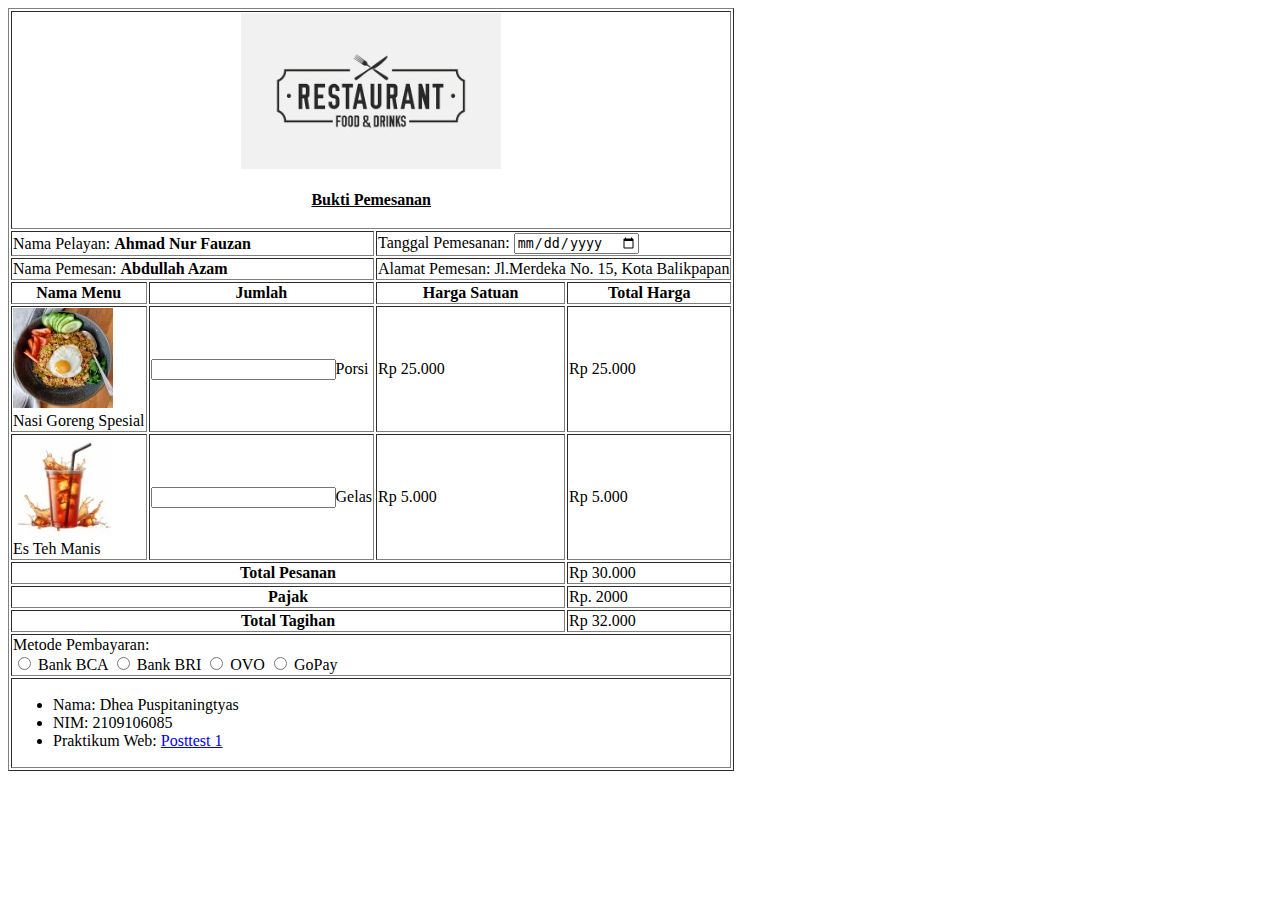
<file: Posttest_1/index.html>
<!DOCTYPE html>
<html lang="en">
<head>
    <meta charset="UTF-8">
    <meta name="viewport" content="width=device-width, initial-scale=1.0">
    <title>POSTTEST1</title>
</head>
<body>
    <table border="1">
       <tr>
            <th 
                colspan="4"><img src="logo-resto.jpeg" alt="Logo">
                <br><br>
                <ins>Bukti Pemesanan</ins>
                <br><br>
            </th>
       </tr>
       <tr>
            <td colspan="2">Nama Pelayan: <b>Ahmad Nur Fauzan</b></td>
            <td colspan="2">Tanggal Pemesanan: <input type="date" name="tanggal" id="tanggal"></td>
       </tr>
       <tr>
            <td colspan="2">Nama Pemesan: <b>Abdullah Azam</b></td>
            <td colspan="2">Alamat Pemesan: Jl.Merdeka No. 15, Kota Balikpapan</td>
       </tr>
       <tr>
            <td align="center"><b>Nama Menu</b></td>
            <td align="center"><b>Jumlah</b></td>
            <td align="center"><b>Harga Satuan</b></td>
            <td align="center"><b>Total Harga</b></td>
       </tr>
       <tr>
            <td>
                <img src="nasi-goreng.jpeg" alt="nasgor">
                <br>
                Nasi Goreng Spesial
            </td>
            <td><input type="text">Porsi</td>
            <td>Rp 25.000</td>
            <td>Rp 25.000</td>
       </tr>
       <tr>
            <td>
                <img src="es-teh-manis.jpeg" alt="esteh">
                <br>
                Es Teh Manis
            </td>
            <td><input type="text">Gelas</td>
            <td>Rp 5.000</td>
            <td>Rp 5.000</td>
        </tr>
        <tr>
            <td colspan="3" align="center"><b>Total Pesanan</b></td>
            <td>Rp 30.000</td>
        </tr>
        <tr>
            <td colspan="3" align="center"><b>Pajak</b></td>
            <td>Rp. 2000</td>
        </tr>
        <tr>
            <td colspan="3" align="center"><b>Total Tagihan</b></td>
            <td>Rp 32.000</td>
        </tr>
        <tr>
            <td colspan="4">
                Metode Pembayaran:
                <br>
                <input type="radio" name="gender"> Bank BCA
                <input type="radio" name="gender"> Bank BRI
                <input type="radio" name="gender"> OVO
                <input type="radio" name="gender"> GoPay
            </td> 
        </tr>
        <tr>
            <td colspan="4">
                <ul>
                    <li>Nama: Dhea Puspitaningtyas</li>
                    <li>NIM: 2109106085</li>
                    <li>Praktikum Web: <a href="https://classroom.google.com/c/NzEwMjM0NDcyMzE3/a/NzExMzUxOTczNTg2/details">Posttest 1</a></li>
                </ul>
            </td>
        </tr>
    </table>
</body>
</html>
</file>
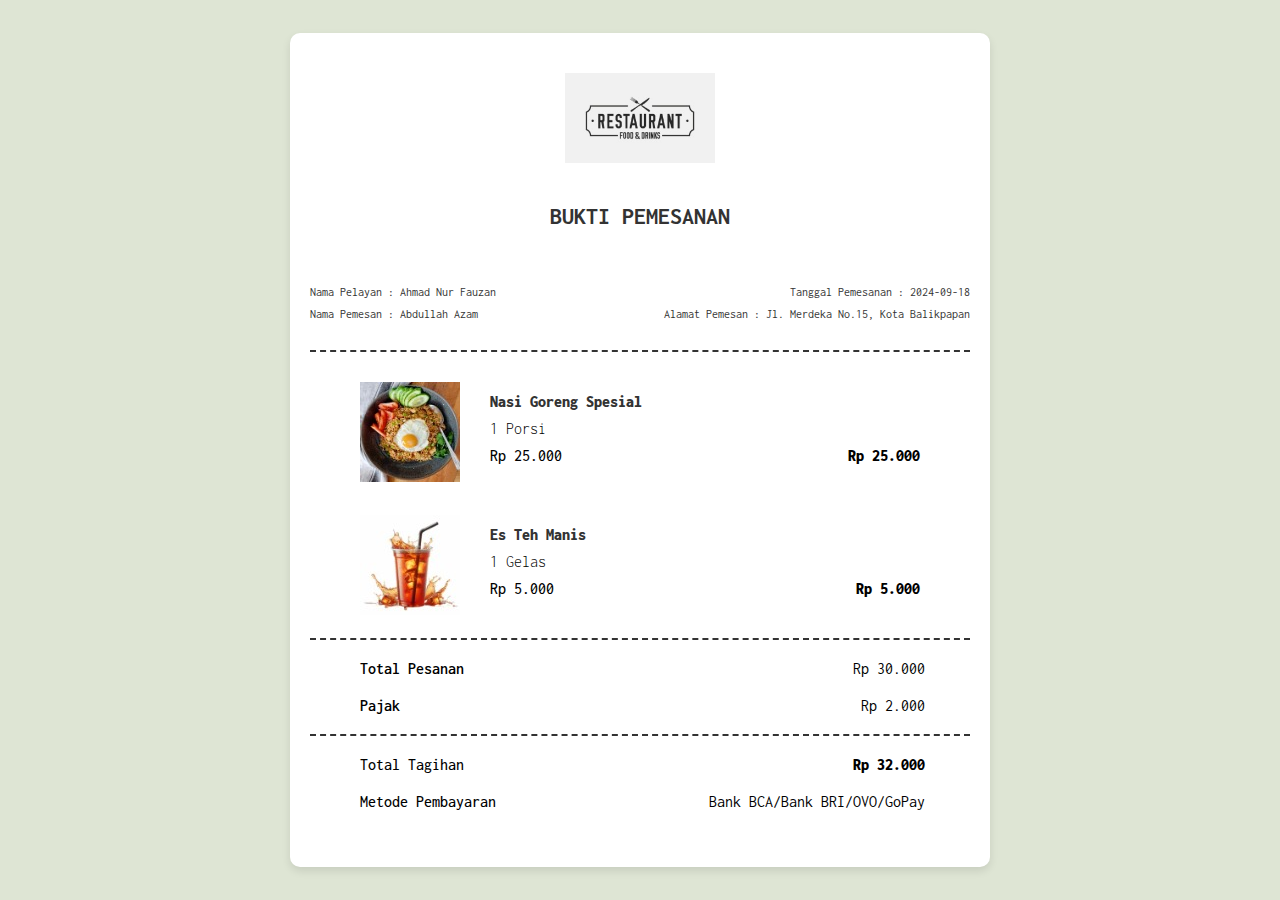
<file: Posttest_2/index.html>
<!DOCTYPE html>
<html lang="en">
<head>
    <meta charset="UTF-8">
    <meta name="viewport" content="width=device-width, initial-scale=1.0">
    <title>POSTTEST2</title>
    <link rel="stylesheet" href="style.css">
</head>
<body>
    <div class="container">
        <div class="logo-container">
            <img src="logo-resto.jpeg" alt="logo" class="logo">
        </div>
        <h2>BUKTI PEMESANAN</h2>
        <br>
        <form>
            <div class="flex-container">
                <p class="header">Nama Pelayan : Ahmad Nur Fauzan</p>
                <p class="header">Tanggal Pemesanan : 2024-09-18</p>
            </div>
            <div class="flex-container">
                <p class="header">Nama Pemesan : Abdullah Azam</p>
                <p class="header">Alamat Pemesan : Jl. Merdeka No.15, Kota Balikpapan</p>
            </div>
            <div class="dashed-line"></div>
            <div class="order-container">
                <div class="order-list">
                    <img src="nasi-goreng.jpeg" alt="nasgor" class="pic">
                </div>
                <div class="order-details">
                    <p class="menu">Nasi Goreng Spesial</p>
                    <p class="order">1 Porsi</p>
                    <div class="price-total-container">
                        <p class="price">Rp 25.000</p>
                        <p class="total">Rp 25.000</p>
                    </div>
                </div>                
            </div>
            <div class="order-container">
                <div class="order-list">
                    <img src="es-teh-manis.jpeg" alt="esteh" class="pic">
                </div>
                <div class="order-details">
                    <p class="menu">Es Teh Manis</p>
                    <p class="order">1 Gelas</p>
                    <div class="price-total-container">
                        <p class="price">Rp 5.000</p>
                        <p class="total">Rp 5.000</p>
                    </div>
                </div>                
            </div>
            <div class="dashed-line"></div>
            <div class="details" id="total">
                <p class="detail">Total Pesanan</p>
                <p>Rp 30.000</p>
            </div>
            <div class="details">
                <p class="detail">Pajak</p>
                <p>Rp 2.000</p>
            </div>
            <div class="dashed-line"></div>
            <div class="details">
                <p class="tagihan">Total Tagihan</p> 
                <p id="tagihan">Rp 32.000</p>
            </div>
            <div class="details">
                <p class="tagihan">Metode Pembayaran</p>
                <p>Bank BCA/Bank BRI/OVO/GoPay</p>
            </div>
            <br>
        </form>
    </div>    
</body>
</html>
</file>
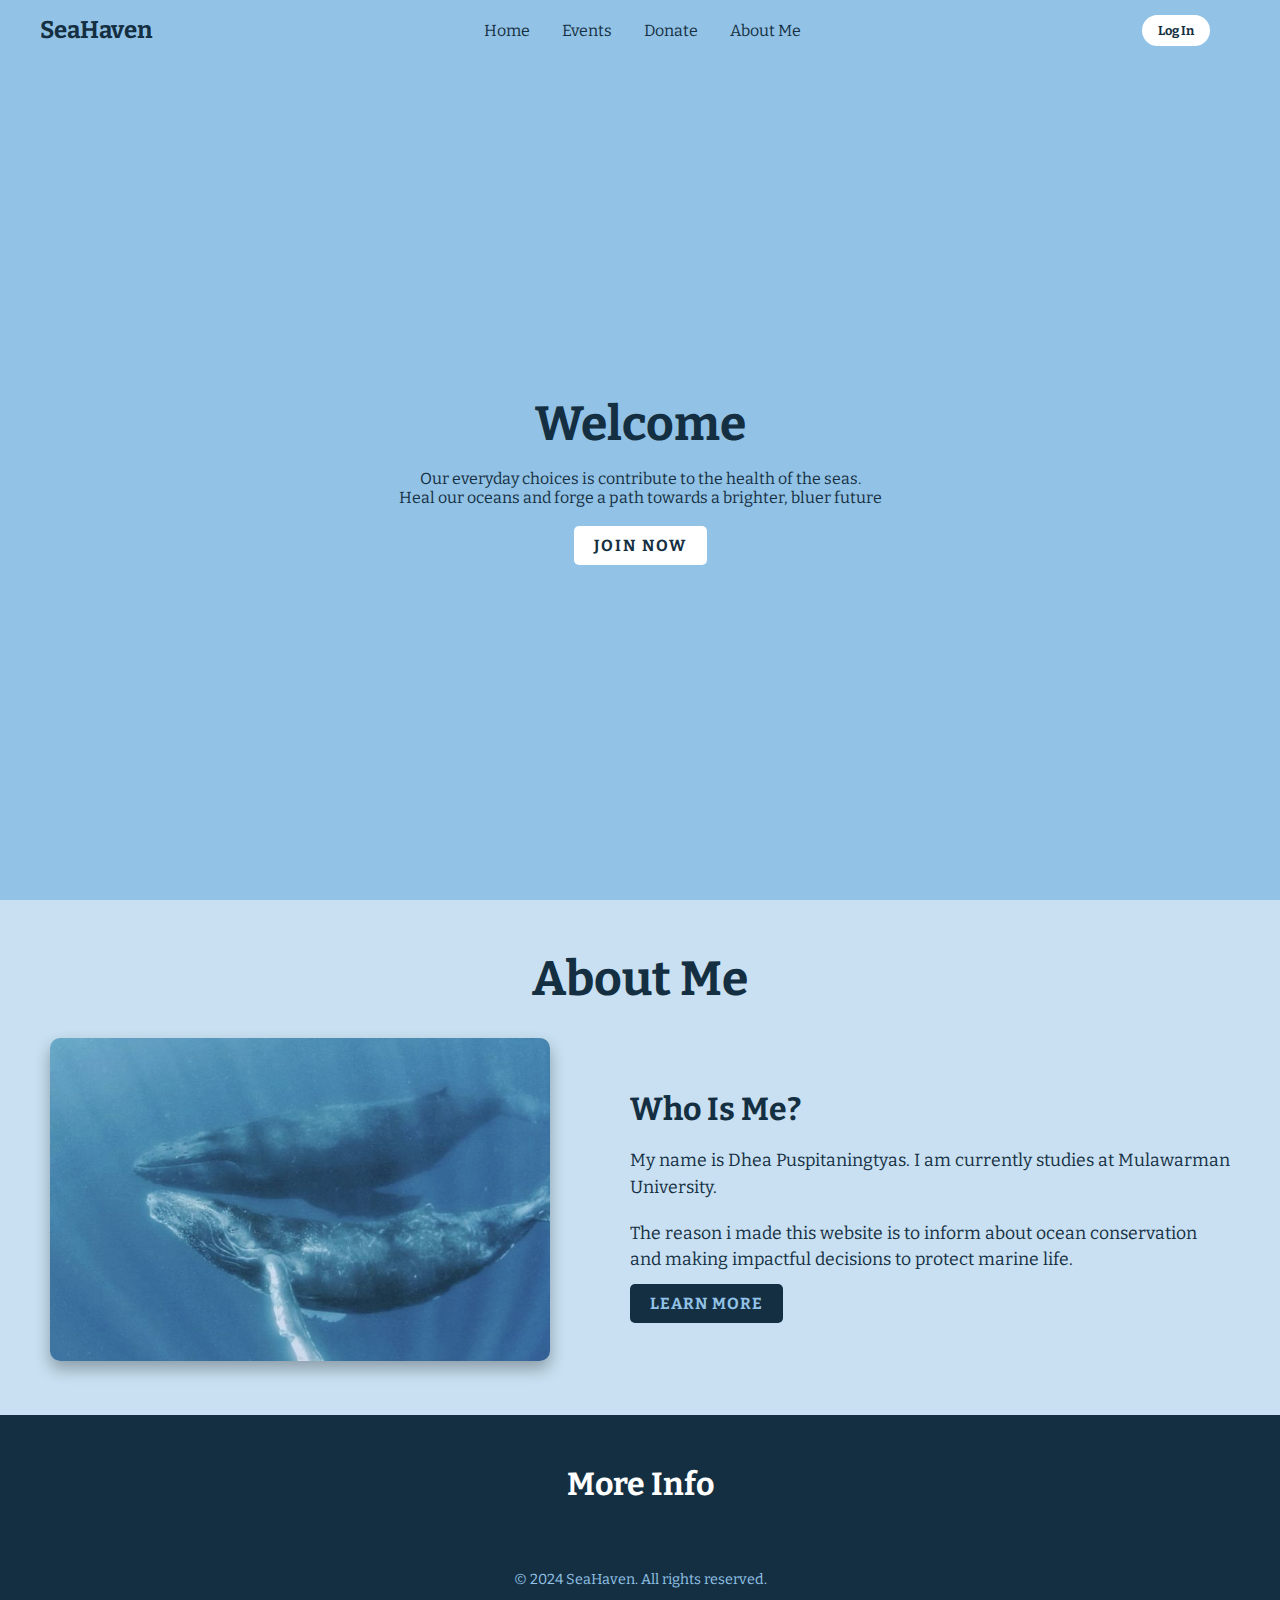
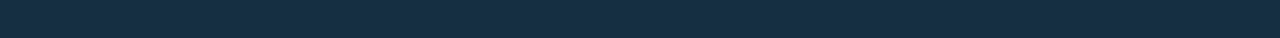
<file: Posttest_3/index.html>
<!DOCTYPE html>
<html lang="en" dir="ltr">
    <head>
        <meta charset="utf-8">
        <meta name="viewport" content="width=device-width, initial-scale=1.0">
        <link rel="stylesheet" href="style.css"> 
        <link rel="stylesheet" href="https://cdnjs.cloudflare.com/ajax/libs/font-awesome/6.6.0/css/all.min.css" integrity="sha512-Kc323vGBEqzTmouAECnVceyQqyqdsSiqLQISBL29aUW4U/M7pSPA/gEUZQqv1cwx4OnYxTxve5UMg5GT6L4JJg==" crossorigin="anonymous" referrerpolicy="no-referrer" />
        <title>SeaHaven</title>
    </head>
    <body>
        <header>
            <div class="navbar">
                <div class="logo"><a href="a">SeaHaven</a></div>
                <ul class="links">
                    <li><a href="#">Home</a></li>
                    <li><a href="#">Events</a></li>
                    <li><a href="#">Donate</a></li>
                    <li><a href="#about">About Me</a></li>
                </ul>
                <div class="action-container">
                    <a href="a" class="action-btn">Log In</a>
                    <a href="#" class="mode-toggle-btn">
                        <i class="fa-solid fa-moon"></i>
                    </a> 
                </div>
                               
                <div class="toggle-btn">
                    <i class="fa-solid fa-bars"></i>
                </div>
            </div>

            <div class="dropdown-menu">
                <li><a href="#">Home</a></li>
                    <li><a href="#">Events</a></li>
                    <li><a href="#">Donate</a></li>
                    <li><a href="#about">About Me</a></li>
                    <li><a href="a" class="action-btn">Log In</a></li>
            </div>
        </header>

        <main>
            <section id="hero">
                <h1>Welcome</h1>
                <p>Our everyday choices is contribute to the health of the seas. <br>Heal our oceans and forge a path towards a brighter, bluer future</p><br>
                <a href="#" class="info-btn">Join Now</a>
                <div class="popup" id="join-popup">
                    <div class="popup-content">
                        <span class="close-btn">&times;</span>
                        <h2>Welcome</h2>
                        <p>Thank you for your interest in joining us!</p>
                    </div>
                </div>
            </section>
        </main>

        <section class="about" id="about">
            <h3 class="heading">About Me</h3>
            <div class="about-container">
                <div class="about-image">
                    <img src="pict/whale.jpeg" alt="Whale Image">
                </div>
                <div class="about-content">
                    <h3>Who Is Me?</h3>
                    <p>My name is Dhea Puspitaningtyas. I am currently studies at Mulawarman University.</p>
                    <p>The reason i made this website is to inform about ocean conservation and making impactful decisions to protect marine life.</p>
                    <a href="#" class="learn-btn">Learn More</a>
                </div>
            </div>
        </section>        

        <footer>
            <div class="footer-container">
                <h3>More Info</h3>
                <div class="social-icons">
                    <a href="https://www.facebook.com" target="_blank"><i class="fab fa-facebook"></i></a>
                    <a href="https://www.twitter.com" target="_blank"><i class="fab fa-twitter"></i></a>
                    <a href="https://www.instagram.com" target="_blank"><i class="fab fa-instagram"></i></a>
                </div>
                <p>&copy; 2024 SeaHaven. All rights reserved.</p>
            </div>
        </footer>

        <script src="script.js"></script>       
    </body>
</html>
</file>
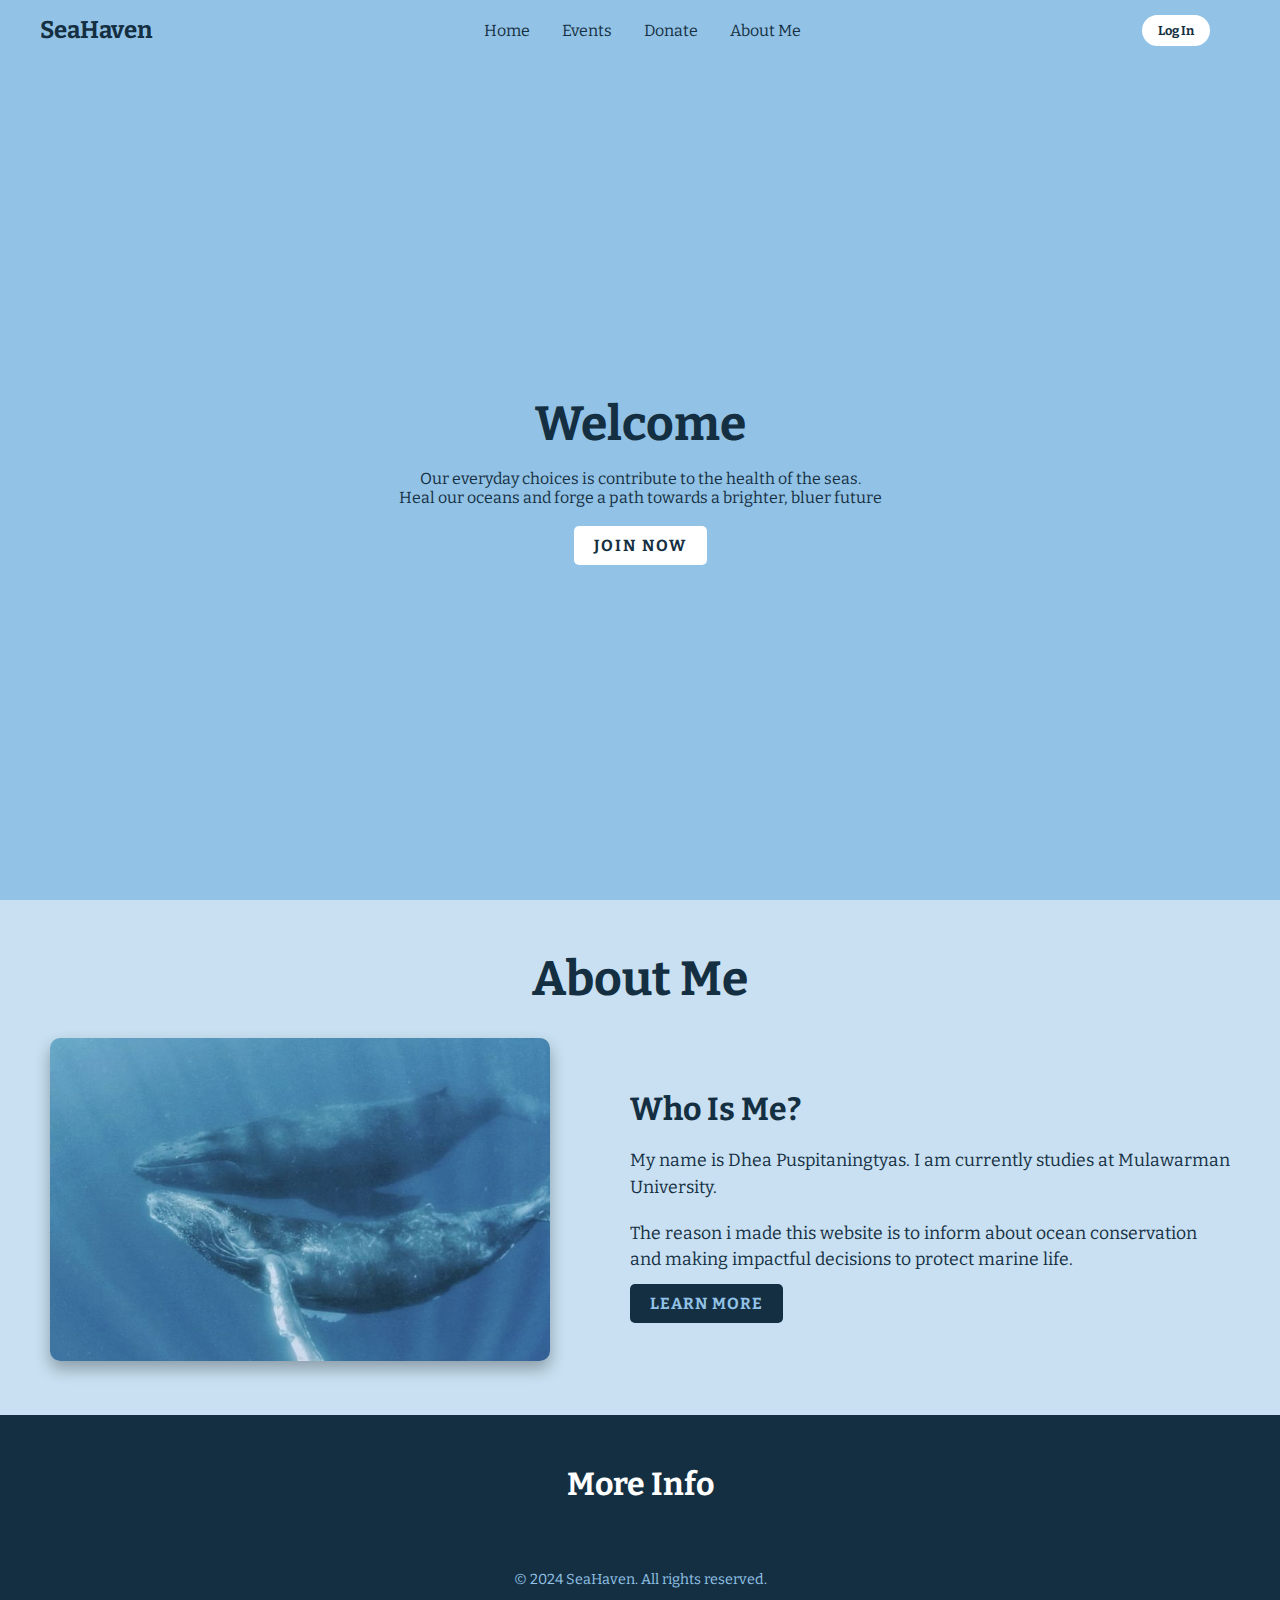
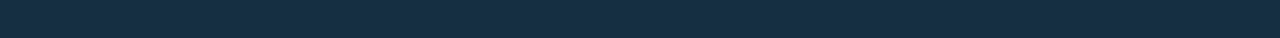
<file: Posttest_4/index.html>
<!DOCTYPE html>
<html lang="en" dir="ltr">
    <head>
        <meta charset="utf-8">
        <meta name="viewport" content="width=device-width, initial-scale=1.0">
        <link rel="stylesheet" href="style.css"> 
        <link rel="stylesheet" href="https://cdnjs.cloudflare.com/ajax/libs/font-awesome/6.6.0/css/all.min.css" integrity="sha512-Kc323vGBEqzTmouAECnVceyQqyqdsSiqLQISBL29aUW4U/M7pSPA/gEUZQqv1cwx4OnYxTxve5UMg5GT6L4JJg==" crossorigin="anonymous" referrerpolicy="no-referrer" />
        <link rel="icon" href="../Posttest_4/pict/wave.png" />
        <title>SeaHaven</title>
    </head>
    <body>
        <header>
            <div class="navbar">
                <div class="logo"><a href="a">SeaHaven</a></div>
                <ul class="links">
                    <li><a href="#">Home</a></li>
                    <li><a href="#">Events</a></li>
                    <li><a href="#">Donate</a></li>
                    <li><a href="#about">About Me</a></li>
                </ul>
                <div class="action-container">
                    <a href="login.php" class="action-btn">Log In</a>
                    <a href="#" class="mode-toggle-btn">
                        <i class="fa-solid fa-moon"></i>
                    </a> 
                </div>
                               
                <div class="toggle-btn">
                    <i class="fa-solid fa-bars"></i>
                </div>
            </div>

            <div class="dropdown-menu">
                <li><a href="#">Home</a></li>
                    <li><a href="#">Events</a></li>
                    <li><a href="#">Donate</a></li>
                    <li><a href="#about">About Me</a></li>
                    <li><a href="login.php" class="action-btn">Log In</a></li>
            </div>
        </header>

        <main>
            <section id="hero">
                <h1>Welcome</h1>
                <p>Our everyday choices is contribute to the health of the seas. <br>Heal our oceans and forge a path towards a brighter, bluer future</p><br>
                <a href="#" class="info-btn">Join Now</a>
                <div class="popup" id="join-popup">
                    <div class="popup-content">
                        <span class="close-btn">&times;</span>
                        <h2>Welcome</h2>
                        <p>Thank you for your interest in joining us!</p>
                    </div>
                </div>
            </section>
        </main>

        <section class="about" id="about">
            <h3 class="heading">About Me</h3>
            <div class="about-container">
                <div class="about-image">
                    <img src="pict/whale.jpeg" alt="Whale Image">
                </div>
                <div class="about-content">
                    <h3>Who Is Me?</h3>
                    <p>My name is Dhea Puspitaningtyas. I am currently studies at Mulawarman University.</p>
                    <p>The reason i made this website is to inform about ocean conservation and making impactful decisions to protect marine life.</p>
                    <a href="#" class="learn-btn">Learn More</a>
                </div>
            </div>
        </section>        

        <footer>
            <div class="footer-container">
                <h3>More Info</h3>
                <div class="social-icons">
                    <a href="https://www.facebook.com" target="_blank"><i class="fab fa-facebook"></i></a>
                    <a href="https://www.twitter.com" target="_blank"><i class="fab fa-twitter"></i></a>
                    <a href="https://www.instagram.com" target="_blank"><i class="fab fa-instagram"></i></a>
                </div>
                <p>&copy; 2024 SeaHaven. All rights reserved.</p>
            </div>
        </footer>

        <script src="script.js"></script>       
    </body>
</html>
</file>
<file: Posttest_2/style.css>
@import url('https://fonts.googleapis.com/css2?family=Inconsolata:wght@200..900&display=swap');

* {
    margin: 0;
    padding: 0;
    box-sizing: border-box;
}

body {
    font-family: Inconsolata;
    background-color: #DEE5D4;
    display: flex;
    flex-direction: column;
    justify-content: center;
    align-items: center;
    min-height: 100vh; 
    padding: 20px; 
    overflow-y: auto;
}

.header {
    color: #333;
    font-size: 12px;
    margin-bottom: 10px;
}

.logo {
    width: 150px;
    height: auto;
    margin-bottom: 20px;
}

.logo-container {
    display: flex;
    justify-content: center;
    margin-top: 20px;
}

.dashed-line {
    border-top: 2px dashed #333;
    margin: 20px 0;
}

.container {
    background-color: #fff;
    padding: 20px;
    border-radius: 10px;
    box-shadow: 0px 4px 8px rgba(0, 0, 0, 0.1);
    width: 700px;
    max-width: 100%;
}

.container h2 {
    margin-top: 20px;
    margin-bottom: 40px;
}

h2 {
    text-align: center;
    margin-bottom: 20px;
    color: #333;
}

.flex-container {
    display: flex;
    justify-content: space-between;
    align-items: center;
}

.order-container {
    display: flex; 
    align-items: center; 
    margin-top: 30px;
    margin-bottom: 20px; 
}

.order-list {
    margin-right: 30px; 
}

.pic {
    width: 100px;
    height: auto; 
    margin-left: 50px;
}

.order-details {
    flex-grow: 1; 
}

.price-total-container {
    display: flex;
    justify-content: space-between;
}

.menu {
    color: #333;
    font-size: 16px;
    font-weight: 900;
    margin-bottom: 10px;
}

.order {
    font-size: 16px;
    font-weight: 300;
    margin-bottom: 10px;
}

.price {
    font-size: 16px;
    font-weight: 500;
    margin-bottom: 10px;
}

.total {
    font-size: 16px;
    font-weight: 900;
    margin-bottom: 10px;
    margin-right: 50px;
}

.details {
    flex-grow: 1;
    display: flex;
    justify-content: space-between;
    margin-left: 50px;
    margin-right: 45px;
}

#total {
    margin-bottom: 20px;
}

.detail {
    font-weight: 600;
}

#tagihan {
    font-weight: 900;
}

.tagihan {
    font-weight: 500;
    margin-bottom: 20px;
}

/* Media Queries for Responsiveness */

@media (max-width: 900px) {
    .container {
        width: 90%;
        padding: 10px;
    }

    .logo {
        width: 120px;
    }

    .order-list {
        margin-right: 15px;
    }

    .pic {
        width: 80px;
    }

    .details {
        margin-left: 20px;
        margin-right: 20px;
    }

    .price-total-container {
        flex-direction: column;
        align-items: flex-start;
    }

    .total {
        margin-right: 0;
    }
}

@media (max-width: 600px) {
    .container {
        width: 100%;
    }

    .logo {
        width: 100px;
    }

    .order-container {
        flex-direction: column;
        align-items: flex-start;
    }

    .order-list {
        margin-right: 0;
        margin-bottom: 10px;
    }

    .pic {
        width: 70px;
    }

    .details {
        flex-direction: column;
        align-items: flex-start;
        margin-left: 0;
        margin-right: 0;
    }

    .price-total-container {
        flex-direction: column;
    }

    .total {
        margin-right: 0;
    }
}
</file>
<file: Posttest_3/style.css>
@import url('https://fonts.googleapis.com/css2?family=Bitter:ital,wght@1,600&family=Lobster&display=swap');

*{
    margin: 0;
    padding: 0;
    box-sizing: border-box;
    font-family: "Bitter", "Lobster"; 
}

html {
    scroll-behavior: smooth;
}

body {
    height: 100vh;
    background-color: #92c3e6;
    color: #152F42;
}

li {
    list-style: none;
}

a {
    text-decoration: none;
    color: #152F42;
    font-size: 1rem;
}

a:hover {
    color: #fff;
}

header {
    position: relative;
    padding: 0 2rem;
}

.navbar {
    width: 100%;
    height: 60px;
    max-width: 1200px;
    margin: 0 auto;
    display: flex;
    align-items: center;
    justify-content: space-between;
}

.navbar .logo a {
    font-size: 1.5rem;
    font-weight: bold;
}

.navbar .links {
    display: flex;
    gap: 2rem;
}

.navbar .toggle-btn {
    color: #152F42;
    font-size: 1.5rem;
    cursor: pointer;
    display: none;
}

.action-btn {
    background-color: #fff;
    color: #152F42;
    padding: 0.5rem 1rem;
    border: none;
    outline: none;
    border-radius: 20px;
    font-size: 0.8rem;
    font-weight: bold;
    cursor: pointer;
    transition: scale 0.2 ease;
    margin-left: 10px;
}

.action-container {
    display: flex;
    align-items: center; 
}

.action-container .action-btn {
    margin-right: 30px; 
}

.action-btn:hover {
    scale: 1.05;
    color: #152F42;
}

.action-btn:active {
    scale: 0.95;
}

/* dropdown */
.dropdown-menu {
    display: none;
    position: absolute;
    right: 2rem;
    top: 60px;
    height: 0;
    width: 300px;
    background: rgba(255, 255, 255, 0.541);
    backdrop-filter: blur(15px);
    border-radius: 10px;
    overflow: hidden;
    transition: height 0.2s cubic-bezier(0.175, 0.885, 0.32, 1.275);
}

.dropdown-menu.open {
    height: 230px;
}

.dropdown-menu li {
    padding: 0.7rem;
    display: flex;
    align-items: center;
    justify-content: center;
}

.dropdown-menu .action-btn {
    width: 100%;
    display: flex;
    justify-content: center;
}

/* hero */
section#hero {
    height: calc(100vh - 60px);
    display: flex;
    flex-direction: column;
    align-items: center;
    justify-content: center;
    text-align: center;
    color: #152F42;
}

#hero h1 {
    font-size: 3rem;
    margin-bottom: 1rem;
}

.info-btn{
    color: #152F42;
    background: #fff;
    text-decoration: none;
    text-transform: uppercase;
    font-weight: 700;
    letter-spacing: 2px;
    padding: 10px 20px;
    border-radius: 5px;
    transition: 0.3s;
    transition-property: background;
}

.info-btn:hover{
    background: #152F42;
}

.popup {
    display: none; 
    position: fixed;
    left: 0;
    top: 0;
    width: 100%;
    height: 100%;
    background-color: rgba(0, 0, 0, 0.5); 
    justify-content: center;
    align-items: center;
    z-index: 1000; 
}

.popup-content {
    background-color: #fff;
    color: #152F42;
    padding: 20px;
    border-radius: 10px;
    text-align: center;
    width: 300px; 
}

.close-btn {
    cursor: pointer;
    color: #152F42;
    float: right;
    font-size: 28px;
}

.close-btn:hover {
    color: #92c3e6; 
}

/* about */
section.about {
    padding: 50px;
    background-color: #c8e0f1; 
    color: #152F42;  
}

.about h3.heading {
    text-align: center;
    font-size: 3rem;
    margin-bottom: 30px;
    color: #152F42; 
}

.about-container {
    display: flex;
    flex-direction: row;
    justify-content: space-between;
    align-items: center;
    gap: 30px;
}

.about-image img {
    width: 100%;
    max-width: 500px;
    border-radius: 10px;
    box-shadow: 0 8px 16px rgba(0, 0, 0, 0.3);  
}

.about-content {
    max-width: 600px;
}

.about-content h3 {
    font-size: 2rem;
    margin-bottom: 20px;
    color: #152F42;  
}

.about-content p {
    font-size: 1.1rem;
    margin-bottom: 20px;
    line-height: 1.5;
}

.learn-btn {
    background-color: #152F42;
    color: #92c3e6;
    padding: 10px 20px;
    border-radius: 5px;
    text-transform: uppercase;
    font-weight: bold;
    letter-spacing: 1px;
    transition: background-color 0.3s ease;
}

.learn-btn:hover {
    background-color: #fff;
    color: #92c3e6;
}

/* footer */
footer {
    background-color: #152F42;
    padding: 50px 0;
    color: #fff;
    text-align: center;
}

.footer-container {
    max-width: 1200px;
    margin: 0 auto;
}

.footer-container h3 {
    font-size: 2rem;
    margin-bottom: 20px;
}

.footer-container .social-icons {
    margin-bottom: 20px;
}

.footer-container .social-icons a {
    color: #92c3e6;
    margin: 0 10px;
    font-size: 1.5rem;
    transition: color 0.3s ease;
}

.footer-container .social-icons a:hover {
    color: #fff;
}

.footer-container p {
    font-size: 0.9rem;
    color: #92c3e6;
}

/* dark mode */
body.dark-mode {
    background-color: #152F42;
    color: #92c3e6;
}

.dark-mode .navbar a {
    color: #fff;
}

body.dark-mode .navbar .toggle-btn {
    color: #fff;
}

.dark-mode .action-btn {
    background-color: #92c3e6;
    color: #fff;
}

.dark-mode .action-btn:hover {
    color: #152F42;
}

.dark-mode .info-btn {
    background-color: #92c3e6;
    color: #152F42;
}

.dark-mode .info-btn:hover {
    background-color: #fff;
    color: #92c3e6;
}

section#hero {
    height: calc(100vh - 60px);
    display: flex;
    flex-direction: column;
    align-items: center;
    justify-content: center;
    text-align: center;
    color: #152F42; 
}

body.dark-mode section#hero {
    color: #92c3e6; 
}

body.dark-mode .info-btn {
    background-color: #fff;
    color: #152F42;
}

body.dark-mode .info-btn:hover {
    background-color: #92c3e6;
    color: #fff;
}

body.dark-mode .about-content h3 {
    color: #92c3e6; 
}

body.dark-mode .about h3.heading {
    color: #92c3e6; 
}

body.dark-mode .about-content p {
    color: #ffffff;  
}

.dark-mode section.about {
    background-color: #1a1a1a;
    color: #92c3e6;
}

.dark-mode .about-content p {
    color: #92c3e6;
}

.dark-mode .learn-btn {
    background-color: #92c3e6;
    color: #152F42;
}

.dark-mode .learn-btn:hover {
    background-color: #152F42;
    color: #fff;
}

.dark-mode footer {
    background-color: #0d0d0d;
    color: #92c3e6;
}

.dark-mode .social-icons a {
    color: #fff;
}

.dark-mode .social-icons a:hover {
    color: #92c3e6;
}


/* Responsive */
@media(max-width: 992px) {
    .navbar .links,
    .navbar .action-btn {
        display: none;
    }

    .navbar .toggle-btn {
        display: block;
    }

    .dropdown-menu {
        display: block;
    }
}

@media(max-width: 576px) {
    .dropdown-menu {
        left: 2rem;
        width: unset;
    }
}

@media (max-width: 768px) {
    .about-container {
        flex-direction: column;
        text-align: center;
    }

    .about-content {
        max-width: 100%;
    }
}
</file>
<file: Posttest_4/style.css>
@import url('https://fonts.googleapis.com/css2?family=Bitter:ital,wght@1,600&family=Lobster&display=swap');

*{
    margin: 0;
    padding: 0;
    box-sizing: border-box;
    font-family: "Bitter", "Lobster"; 
}

html {
    scroll-behavior: smooth;
}

body {
    height: 100vh;
    background-color: #92c3e6;
    color: #152F42;
}

li {
    list-style: none;
}

a {
    text-decoration: none;
    color: #152F42;
    font-size: 1rem;
}

a:hover {
    color: #fff;
}

header {
    position: relative;
    padding: 0 2rem;
}

.navbar {
    width: 100%;
    height: 60px;
    max-width: 1200px;
    margin: 0 auto;
    display: flex;
    align-items: center;
    justify-content: space-between;
}

.navbar .logo a {
    font-size: 1.5rem;
    font-weight: bold;
}

.navbar .links {
    display: flex;
    gap: 2rem;
}

.navbar .toggle-btn {
    color: #152F42;
    font-size: 1.5rem;
    cursor: pointer;
    display: none;
}

.action-btn {
    background-color: #fff;
    color: #152F42;
    padding: 0.5rem 1rem;
    border: none;
    outline: none;
    border-radius: 20px;
    font-size: 0.8rem;
    font-weight: bold;
    cursor: pointer;
    transition: scale 0.2 ease;
    margin-left: 10px;
}

.action-container {
    display: flex;
    align-items: center; 
}

.action-container .action-btn {
    margin-right: 30px; 
}

.action-btn:hover {
    scale: 1.05;
    color: #152F42;
}

.action-btn:active {
    scale: 0.95;
}

/* dropdown */
.dropdown-menu {
    display: none;
    position: absolute;
    right: 2rem;
    top: 60px;
    height: 0;
    width: 300px;
    background: rgba(255, 255, 255, 0.541);
    backdrop-filter: blur(15px);
    border-radius: 10px;
    overflow: hidden;
    transition: height 0.2s cubic-bezier(0.175, 0.885, 0.32, 1.275);
}

.dropdown-menu.open {
    height: 230px;
}

.dropdown-menu li {
    padding: 0.7rem;
    display: flex;
    align-items: center;
    justify-content: center;
}

.dropdown-menu .action-btn {
    width: 100%;
    display: flex;
    justify-content: center;
}

/* hero */
section#hero {
    height: calc(100vh - 60px);
    display: flex;
    flex-direction: column;
    align-items: center;
    justify-content: center;
    text-align: center;
    color: #152F42;
}

#hero h1 {
    font-size: 3rem;
    margin-bottom: 1rem;
}

.info-btn{
    color: #152F42;
    background: #fff;
    text-decoration: none;
    text-transform: uppercase;
    font-weight: 700;
    letter-spacing: 2px;
    padding: 10px 20px;
    border-radius: 5px;
    transition: 0.3s;
    transition-property: background;
}

.info-btn:hover{
    background: #152F42;
}

.popup {
    display: none; 
    position: fixed;
    left: 0;
    top: 0;
    width: 100%;
    height: 100%;
    background-color: rgba(0, 0, 0, 0.5); 
    justify-content: center;
    align-items: center;
    z-index: 1000; 
}

.popup-content {
    background-color: #fff;
    color: #152F42;
    padding: 20px;
    border-radius: 10px;
    text-align: center;
    width: 300px; 
}

.close-btn {
    cursor: pointer;
    color: #152F42;
    float: right;
    font-size: 28px;
}

.close-btn:hover {
    color: #92c3e6; 
}

/* about */
section.about {
    padding: 50px;
    background-color: #c8e0f1; 
    color: #152F42;  
}

.about h3.heading {
    text-align: center;
    font-size: 3rem;
    margin-bottom: 30px;
    color: #152F42; 
}

.about-container {
    display: flex;
    flex-direction: row;
    justify-content: space-between;
    align-items: center;
    gap: 30px;
}

.about-image img {
    width: 100%;
    max-width: 500px;
    border-radius: 10px;
    box-shadow: 0 8px 16px rgba(0, 0, 0, 0.3);  
}

.about-content {
    max-width: 600px;
}

.about-content h3 {
    font-size: 2rem;
    margin-bottom: 20px;
    color: #152F42;  
}

.about-content p {
    font-size: 1.1rem;
    margin-bottom: 20px;
    line-height: 1.5;
}

.learn-btn {
    background-color: #152F42;
    color: #92c3e6;
    padding: 10px 20px;
    border-radius: 5px;
    text-transform: uppercase;
    font-weight: bold;
    letter-spacing: 1px;
    transition: background-color 0.3s ease;
}

.learn-btn:hover {
    background-color: #fff;
    color: #92c3e6;
}

/* footer */
footer {
    background-color: #152F42;
    padding: 50px 0;
    color: #fff;
    text-align: center;
}

.footer-container {
    max-width: 1200px;
    margin: 0 auto;
}

.footer-container h3 {
    font-size: 2rem;
    margin-bottom: 20px;
}

.footer-container .social-icons {
    margin-bottom: 20px;
}

.footer-container .social-icons a {
    color: #92c3e6;
    margin: 0 10px;
    font-size: 1.5rem;
    transition: color 0.3s ease;
}

.footer-container .social-icons a:hover {
    color: #fff;
}

.footer-container p {
    font-size: 0.9rem;
    color: #92c3e6;
}

/* dark mode */
body.dark-mode {
    background-color: #152F42;
    color: #92c3e6;
}

.dark-mode .navbar a {
    color: #fff;
}

body.dark-mode .navbar .toggle-btn {
    color: #fff;
}

.dark-mode .action-btn {
    background-color: #92c3e6;
    color: #fff;
}

.dark-mode .action-btn:hover {
    color: #152F42;
}

.dark-mode .info-btn {
    background-color: #92c3e6;
    color: #152F42;
}

.dark-mode .info-btn:hover {
    background-color: #fff;
    color: #92c3e6;
}

section#hero {
    height: calc(100vh - 60px);
    display: flex;
    flex-direction: column;
    align-items: center;
    justify-content: center;
    text-align: center;
    color: #152F42; 
}

body.dark-mode section#hero {
    color: #92c3e6; 
}

body.dark-mode .info-btn {
    background-color: #fff;
    color: #152F42;
}

body.dark-mode .info-btn:hover {
    background-color: #92c3e6;
    color: #fff;
}

body.dark-mode .about-content h3 {
    color: #92c3e6; 
}

body.dark-mode .about h3.heading {
    color: #92c3e6; 
}

body.dark-mode .about-content p {
    color: #ffffff;  
}

.dark-mode section.about {
    background-color: #1a1a1a;
    color: #92c3e6;
}

.dark-mode .about-content p {
    color: #92c3e6;
}

.dark-mode .learn-btn {
    background-color: #92c3e6;
    color: #152F42;
}

.dark-mode .learn-btn:hover {
    background-color: #152F42;
    color: #fff;
}

.dark-mode footer {
    background-color: #0d0d0d;
    color: #92c3e6;
}

.dark-mode .social-icons a {
    color: #fff;
}

.dark-mode .social-icons a:hover {
    color: #92c3e6;
}

/* Responsive */
@media(max-width: 992px) {
    .navbar .links,
    .navbar .action-btn {
        display: none;
    }

    .navbar .toggle-btn {
        display: block;
    }

    .dropdown-menu {
        display: block;
    }
}

@media(max-width: 576px) {
    .dropdown-menu {
        left: 2rem;
        width: unset;
    }
}

@media (max-width: 768px) {
    .about-container {
        flex-direction: column;
        text-align: center;
    }

    .about-content {
        max-width: 100%;
    }
}
</file>
